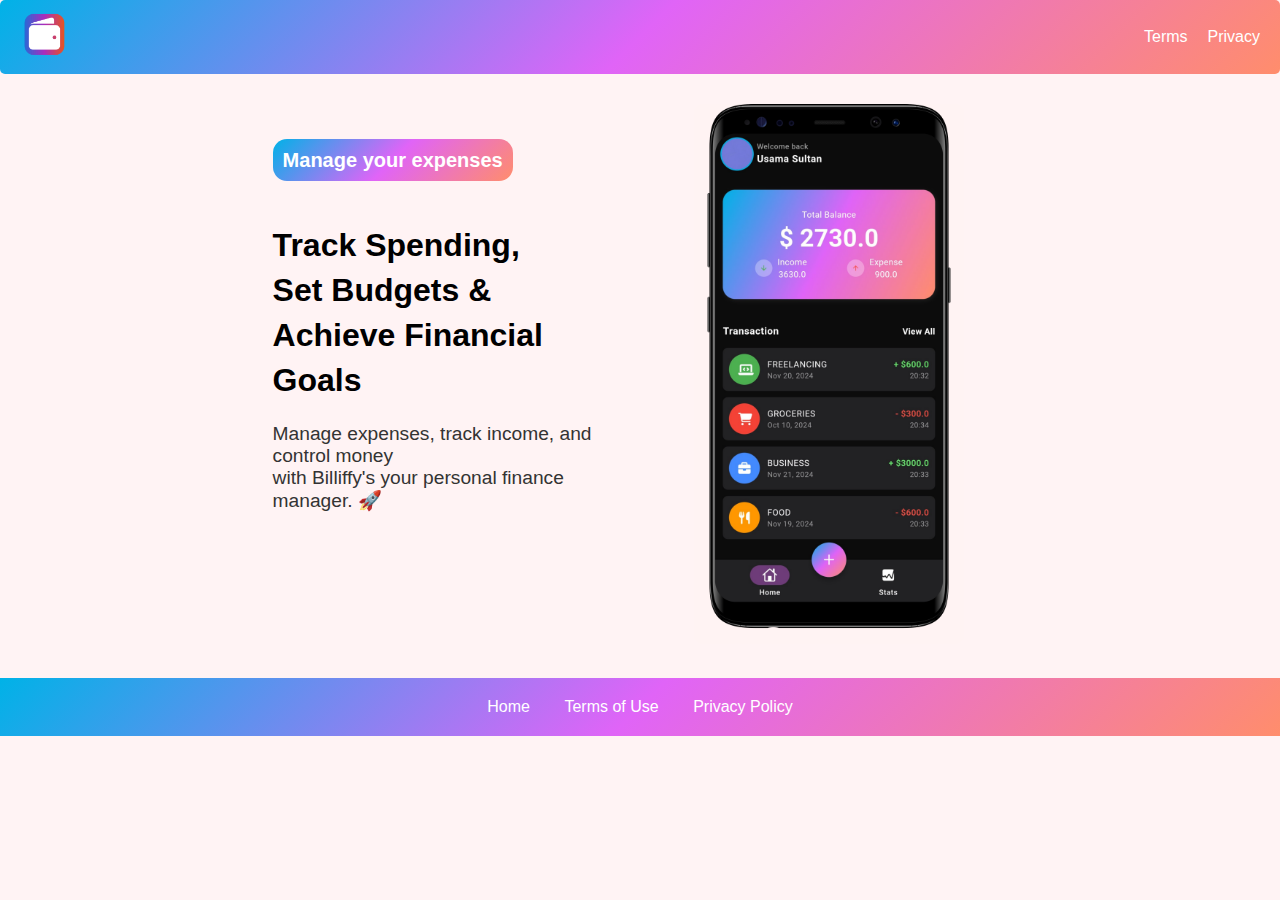
<file: index.html>
<!DOCTYPE html>
<html lang="en">
<head>
    <meta charset="UTF-8">
    <meta name="viewport" content="width=device-width, initial-scale=1.0">
    <title>ExpenseNest</title>
    <link rel="stylesheet" href="style.css">
    <link rel="icon" href="/assets/app_logo.png" type="image/x-icon">

</head>
<body>
    <nav class="navbar-expand">
        <div class="navbar-logo">
            <a href="index.html">
                <img src="/assets/app_logo.png" alt="ExpenseNest Logo">
            </a>
        </div>
        <div class="navbar-links">
            <ul class="navbar-nav">
                <li class="nav-item">
                    <a href="terms.html">Terms</a>
                </li>
                <li class="nav-item">
                    <a href="privacy.html">Privacy</a>
                </li>
            </ul>
        </div>
    </nav>

    <div class="container my-4">
     <div class="row">
        <div class="col-1">
            <div class="main-content">
                <h1>
                  <span class="manage">Manage your expenses</span> <br><br>
                  Track Spending,<br>Set Budgets &amp; <br> Achieve Financial Goals
                </h1>
                <p>Manage expenses, track income, and control money<br>
                  with Billiffy's your personal finance manager. 🚀</p>
                  <div class="download-buttons">
                    <div class="app-download-buttons">
                      <a href="https://play.google.com/store/apps/details?id=com.bersyte.billify" target="_blank">
                        <img src="/assets/google-play-badge.png" alt="Get it on Google Play">
                      </a>
                      <a href="https://apps.apple.com/app/billiffy/id1638395030" target="_blank">
                        <img src="/assets/app-store-badge.png" alt="Download on the App Store">
                      </a>
                    </div>
                  </div>
                  
              </div>
        </div>
        <div class="col-2">
           
                <img src="/assets/screenshot.png" width="270" alt="ExpenseNest mockup dark mode" class="mx-auto d-block">
         
        </div>
     </div>
    </div>



    <footer>
        <a class="nav-link" href="index.html">Home</a>
        <a class="nav-link" href="terms">Terms of Use</a>
        <a class="nav-link" href="privacy">Privacy Policy</a>
      
      </footer>

</body>
</html>
</file>
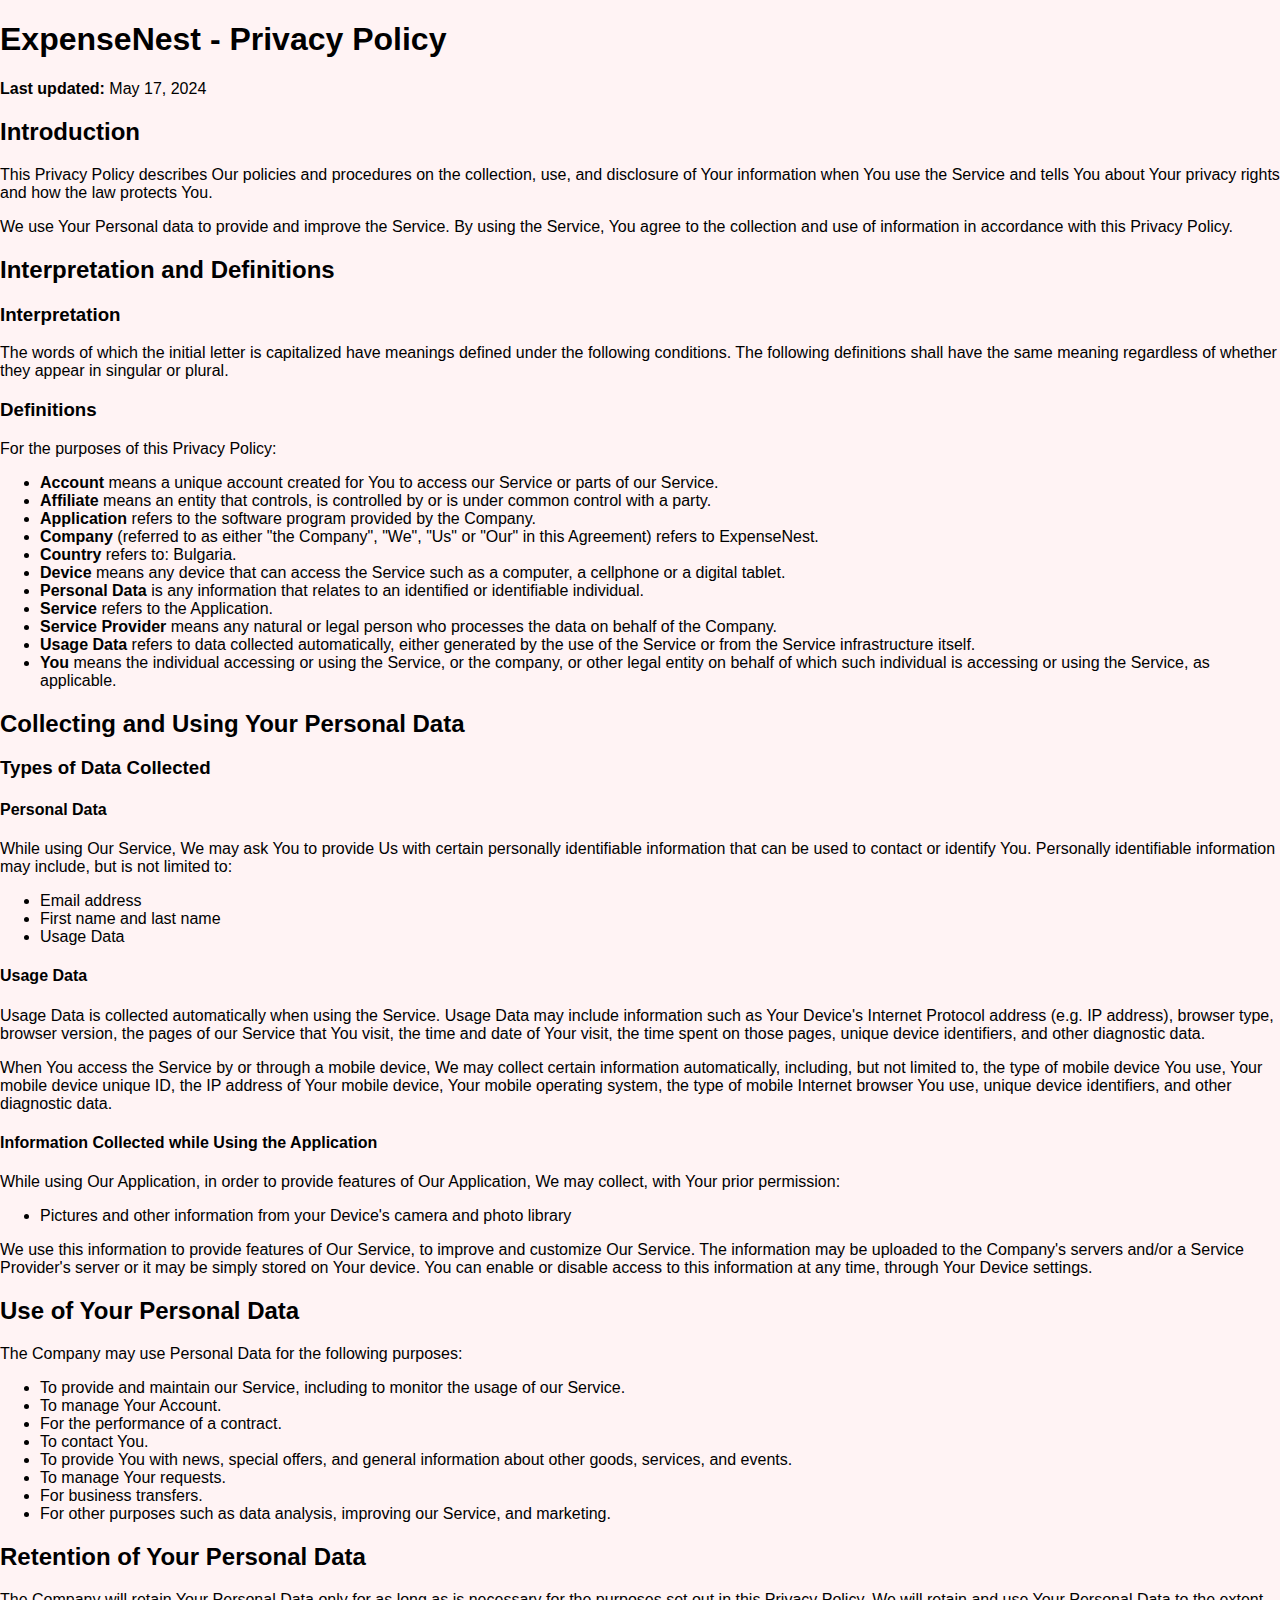
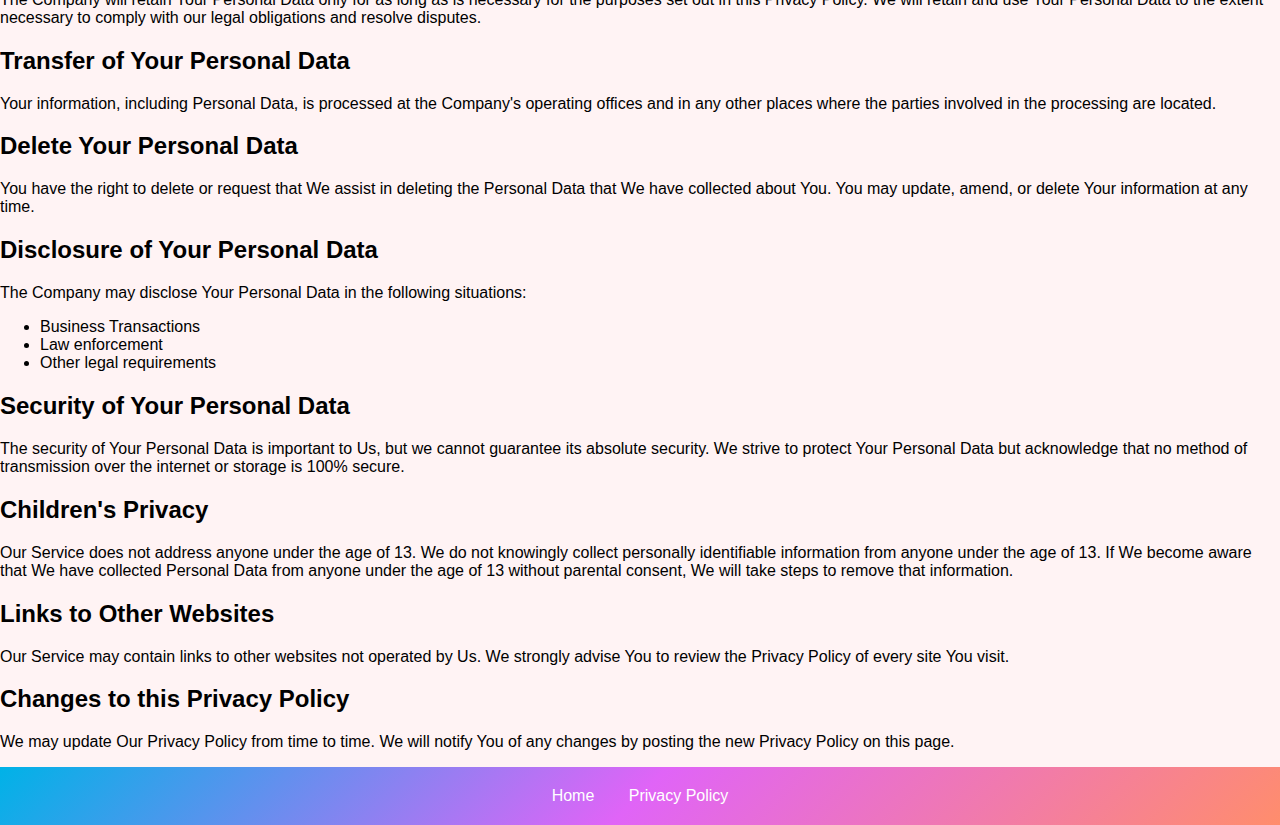
<file: privacy.html>
<!DOCTYPE html>
<html lang="en">
<head>
    <meta charset="UTF-8">
    <meta name="viewport" content="width=device-width, initial-scale=1.0">
    <link rel="stylesheet" href="style.css">
    <link rel="icon" href="/assets/app_logo.png" type="image/x-icon">
    <title>Privacy Policy - ExpenseNest</title>
</head>
<body>
    <header>
        <h1>ExpenseNest - Privacy Policy</h1>
        <p><strong>Last updated:</strong> May 17, 2024</p>
    </header>
    
    <section>
        <h2>Introduction</h2>
        <p>This Privacy Policy describes Our policies and procedures on the collection, use, and disclosure of Your information when You use the Service and tells You about Your privacy rights and how the law protects You.</p>
        <p>We use Your Personal data to provide and improve the Service. By using the Service, You agree to the collection and use of information in accordance with this Privacy Policy.</p>
    </section>

    <section>
        <h2>Interpretation and Definitions</h2>
        <h3>Interpretation</h3>
        <p>The words of which the initial letter is capitalized have meanings defined under the following conditions. The following definitions shall have the same meaning regardless of whether they appear in singular or plural.</p>
        
        <h3>Definitions</h3>
        <p>For the purposes of this Privacy Policy:</p>
        <ul>
            <li><strong>Account</strong> means a unique account created for You to access our Service or parts of our Service.</li>
            <li><strong>Affiliate</strong> means an entity that controls, is controlled by or is under common control with a party.</li>
            <li><strong>Application</strong> refers to the software program provided by the Company.</li>
            <li><strong>Company</strong> (referred to as either "the Company", "We", "Us" or "Our" in this Agreement) refers to ExpenseNest.</li>
            <li><strong>Country</strong> refers to: Bulgaria.</li>
            <li><strong>Device</strong> means any device that can access the Service such as a computer, a cellphone or a digital tablet.</li>
            <li><strong>Personal Data</strong> is any information that relates to an identified or identifiable individual.</li>
            <li><strong>Service</strong> refers to the Application.</li>
            <li><strong>Service Provider</strong> means any natural or legal person who processes the data on behalf of the Company.</li>
            <li><strong>Usage Data</strong> refers to data collected automatically, either generated by the use of the Service or from the Service infrastructure itself.</li>
            <li><strong>You</strong> means the individual accessing or using the Service, or the company, or other legal entity on behalf of which such individual is accessing or using the Service, as applicable.</li>
        </ul>
    </section>

    <section>
        <h2>Collecting and Using Your Personal Data</h2>
        <h3>Types of Data Collected</h3>
        <h4>Personal Data</h4>
        <p>While using Our Service, We may ask You to provide Us with certain personally identifiable information that can be used to contact or identify You. Personally identifiable information may include, but is not limited to:</p>
        <ul>
            <li>Email address</li>
            <li>First name and last name</li>
            <li>Usage Data</li>
        </ul>

        <h4>Usage Data</h4>
        <p>Usage Data is collected automatically when using the Service. Usage Data may include information such as Your Device's Internet Protocol address (e.g. IP address), browser type, browser version, the pages of our Service that You visit, the time and date of Your visit, the time spent on those pages, unique device identifiers, and other diagnostic data.</p>
        <p>When You access the Service by or through a mobile device, We may collect certain information automatically, including, but not limited to, the type of mobile device You use, Your mobile device unique ID, the IP address of Your mobile device, Your mobile operating system, the type of mobile Internet browser You use, unique device identifiers, and other diagnostic data.</p>

        <h4>Information Collected while Using the Application</h4>
        <p>While using Our Application, in order to provide features of Our Application, We may collect, with Your prior permission:</p>
        <ul>
            <li>Pictures and other information from your Device's camera and photo library</li>
        </ul>
        <p>We use this information to provide features of Our Service, to improve and customize Our Service. The information may be uploaded to the Company's servers and/or a Service Provider's server or it may be simply stored on Your device. You can enable or disable access to this information at any time, through Your Device settings.</p>
    </section>

    <section>
        <h2>Use of Your Personal Data</h2>
        <p>The Company may use Personal Data for the following purposes:</p>
        <ul>
            <li>To provide and maintain our Service, including to monitor the usage of our Service.</li>
            <li>To manage Your Account.</li>
            <li>For the performance of a contract.</li>
            <li>To contact You.</li>
            <li>To provide You with news, special offers, and general information about other goods, services, and events.</li>
            <li>To manage Your requests.</li>
            <li>For business transfers.</li>
            <li>For other purposes such as data analysis, improving our Service, and marketing.</li>
        </ul>
    </section>

    <section>
        <h2>Retention of Your Personal Data</h2>
        <p>The Company will retain Your Personal Data only for as long as is necessary for the purposes set out in this Privacy Policy. We will retain and use Your Personal Data to the extent necessary to comply with our legal obligations and resolve disputes.</p>
    </section>

    <section>
        <h2>Transfer of Your Personal Data</h2>
        <p>Your information, including Personal Data, is processed at the Company's operating offices and in any other places where the parties involved in the processing are located.</p>
    </section>

    <section>
        <h2>Delete Your Personal Data</h2>
        <p>You have the right to delete or request that We assist in deleting the Personal Data that We have collected about You. You may update, amend, or delete Your information at any time.</p>
    </section>

    <section>
        <h2>Disclosure of Your Personal Data</h2>
        <p>The Company may disclose Your Personal Data in the following situations:</p>
        <ul>
            <li>Business Transactions</li>
            <li>Law enforcement</li>
            <li>Other legal requirements</li>
        </ul>
    </section>

    <section>
        <h2>Security of Your Personal Data</h2>
        <p>The security of Your Personal Data is important to Us, but we cannot guarantee its absolute security. We strive to protect Your Personal Data but acknowledge that no method of transmission over the internet or storage is 100% secure.</p>
    </section>

    <section>
        <h2>Children's Privacy</h2>
        <p>Our Service does not address anyone under the age of 13. We do not knowingly collect personally identifiable information from anyone under the age of 13. If We become aware that We have collected Personal Data from anyone under the age of 13 without parental consent, We will take steps to remove that information.</p>
    </section>

    <section>
        <h2>Links to Other Websites</h2>
        <p>Our Service may contain links to other websites not operated by Us. We strongly advise You to review the Privacy Policy of every site You visit.</p>
    </section>

    <section>
        <h2>Changes to this Privacy Policy</h2>
        <p>We may update Our Privacy Policy from time to time. We will notify You of any changes by posting the new Privacy Policy on this page.</p>
    </section>

    <footer>
        <a class="nav-link" href="index.html">Home</a>
        <a class="nav-link" href="privacy.html">Privacy Policy</a>
    </footer>
</body>
</html>
</file>
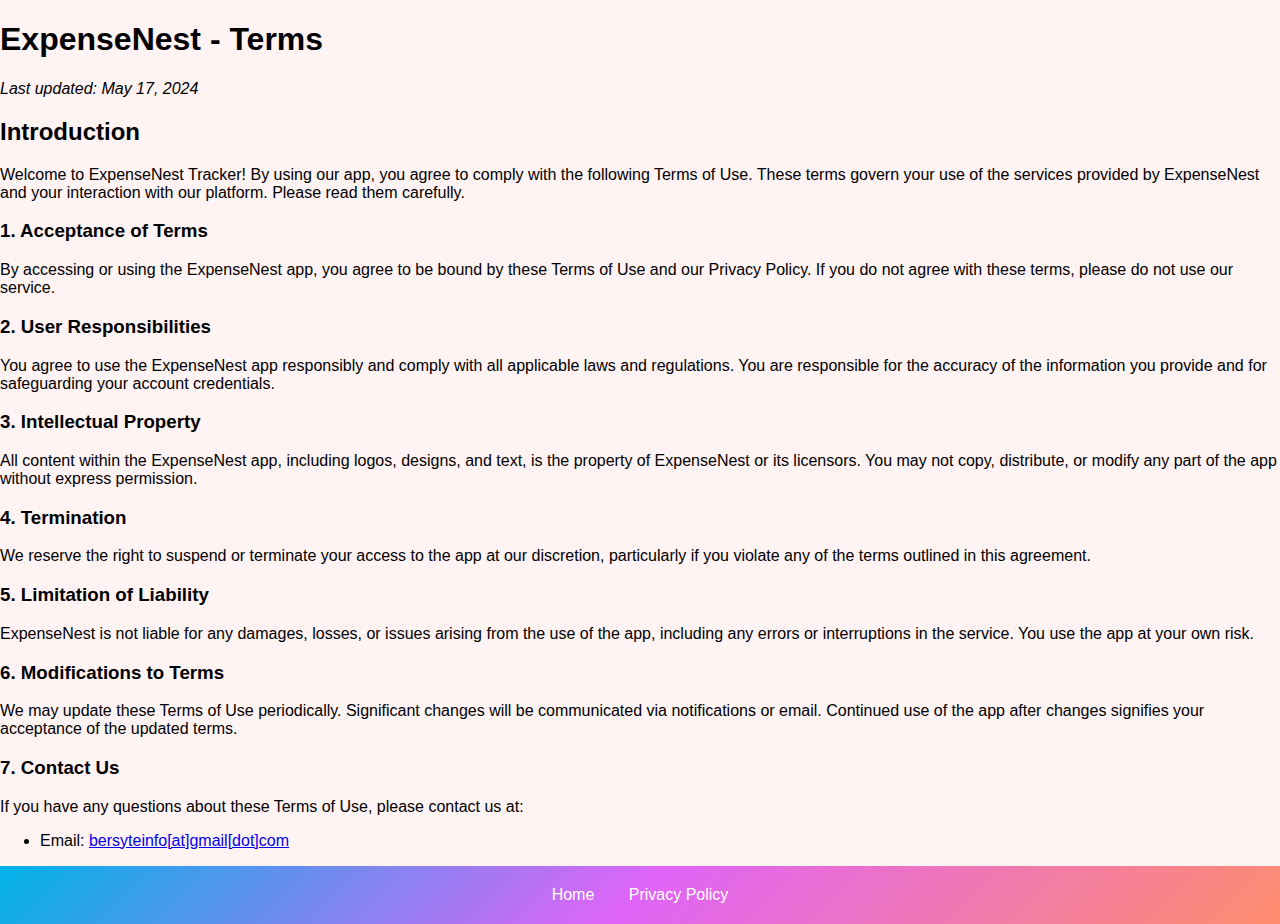
<file: terms.html>
<!DOCTYPE html>
<html lang="en">
<head>
    <meta charset="UTF-8">
    <meta name="viewport" content="width=device-width, initial-scale=1.0">
    <title>ExpenseNest - Terms</title>
    <meta name="description" content="Read the terms of use of ExpenseNest, a tracker app for managing your expenses and keeping your data safe.">
    <link rel="stylesheet" href="style.css">
    <link rel="icon" href="/assets/app_logo.png" type="image/x-icon">
</head>
<body>

    <main class="container my-5" role="document">
        <h1 class="text-center">ExpenseNest - Terms</h1>
        <p class="text-center"><em>Last updated: May 17, 2024</em></p>

        <section>
            <h2>Introduction</h2>
            <p>Welcome to ExpenseNest Tracker! By using our app, you agree to comply with the following Terms of Use. These terms govern your use of the services provided by ExpenseNest and your interaction with our platform. Please read them carefully.</p>
        </section>

        <section>
            <h3>1. Acceptance of Terms</h3>
            <p>By accessing or using the ExpenseNest app, you agree to be bound by these Terms of Use and our Privacy Policy. If you do not agree with these terms, please do not use our service.</p>
        </section>

        <section>
            <h3>2. User Responsibilities</h3>
            <p>You agree to use the ExpenseNest app responsibly and comply with all applicable laws and regulations. You are responsible for the accuracy of the information you provide and for safeguarding your account credentials.</p>
        </section>

        <section>
            <h3>3. Intellectual Property</h3>
            <p>All content within the ExpenseNest app, including logos, designs, and text, is the property of ExpenseNest or its licensors. You may not copy, distribute, or modify any part of the app without express permission.</p>
        </section>

        <section>
            <h3>4. Termination</h3>
            <p>We reserve the right to suspend or terminate your access to the app at our discretion, particularly if you violate any of the terms outlined in this agreement.</p>
        </section>

        <section>
            <h3>5. Limitation of Liability</h3>
            <p>ExpenseNest is not liable for any damages, losses, or issues arising from the use of the app, including any errors or interruptions in the service. You use the app at your own risk.</p>
        </section>

        <section>
            <h3>6. Modifications to Terms</h3>
            <p>We may update these Terms of Use periodically. Significant changes will be communicated via notifications or email. Continued use of the app after changes signifies your acceptance of the updated terms.</p>
        </section>

        <section>
            <h3>7. Contact Us</h3>
            <p>If you have any questions about these Terms of Use, please contact us at:</p>
            <ul>
                <li>Email: <a href="mailto:bersyteinfo[at]gmail[dot]com">bersyteinfo[at]gmail[dot]com</a></li>
            </ul>
        </section>
    </main>

    <footer role="footer">
        <a class="nav-link" href="index.html">Home</a>
        <a class="nav-link" href="privacy-policy.html">Privacy Policy</a>
    </footer>

</body>
</html>
</file>
<file: style.css>
/* Apply the gradient background to the body */
body {
    margin: 0;
    padding: 0;
    font-family: Arial, sans-serif;
    background-size: cover;
    background-color: #fff3f4f6; /* Background color */
}

/* Navbar styling */
.navbar-expand {
    display: flex;
    align-items: center;
    justify-content: space-between;
    padding: 10px 20px;
    background: linear-gradient(135deg, #00b2e7, #e064f7, #ff8d6c); /* Gradient background */
    border-radius: 5px;
}

/* Manage button styling */
.manage {
    padding: 10px;
    background: linear-gradient(135deg, #00b2e7, #e064f7, #ff8d6c);
    color: #ffffff;
    border-radius: 14px;
    text-align: center;
    font-weight: bold;
}

/* Navbar logo styling */
.navbar-logo img {
    height: 50px;
}

/* Navbar links container */
.navbar-links {
    display: flex;
    align-items: center;
}

/* Navbar list */
.navbar-nav {
    list-style: none;
    margin: 0;
    padding: 0;
    display: flex;
    flex-direction: row;
    gap: 20px;
}

/* Individual nav items */
.nav-item a {
    text-decoration: none;
    color: #ffffff; /* White text for links */
    font-weight: 500;
    font-size: 16px;
    transition: color 0.3s ease;
}

/* General styling for container */
.container.my-4 {
    margin: 20px auto;
    max-width: 1200px;
    display: flex;
    flex-direction: column;
    justify-content: center;
    align-items: center;
}

/* Row styling */
.row {
    display: flex;
    flex-wrap: wrap;
    align-items: center;
    justify-content: space-between;
}

/* Column styling */
.col-1, .col-2 {
    flex: 1;
    padding: 10px;
    text-align: center;
}

/* Main content styling */
.main-content {
    text-align: left;
}

.main-content h1 {
    font: size 15px;
    font-weight: 700;
    margin-bottom: 20px;
    line-height: 1.4;
}

.main-content h1 span {
    font-size: 20px;
    
}

.main-content p {
    font-size: 1.2rem;
    color: #333; /* Dark text for readability */
    margin-bottom: 14px;
}

/* Download buttons container */
.download-buttons {
    margin-top: 20px;
}

.app-download-buttons a {
    display: inline-block;
    margin: 0 10px;
    text-decoration: none;
}

.app-download-buttons img {
    display: inline-block;
    width: 170px; /* Set a fixed width */
    height: 50px; /* Set a fixed height */
    opacity: 0;

    object-fit: contain; /* Ensure the image maintains its aspect ratio */
}

/* App mockup image styling */
.col-2 img {
    max-width: 100%;
    height: auto;
    border-radius: 10px;
    animation: fadeIn 2s ease forwards;

}

/* Responsive Design */
@media (max-width: 768px) {
    .row {
        flex-direction: column;
    }

    .col-1, .col-2 {
        flex: none;
        width: 100%;
    }

    .main-content h1 {
        font-size: 2rem;
    }

    .main-content p {
        font-size: 1rem;
    }

   
}
/* Footer Styling */
footer {
    background: linear-gradient(135deg, #00b2e7, #e064f7, #ff8d6c); /* Gradient background */
    color: #fff; /* White text color */
    padding: 20px;
    text-align: center; /* Center text and links */
    font-size: 16px;
}

/* Style for navigation links */
footer .nav-link {
    color: #fff; /* White text color for links */
    text-decoration: none; /* Remove underline */
    margin: 0 15px; /* Add spacing between links */
    font-weight: 500;
    transition: color 0.3s ease;
}

/* Hover effect for links */
footer .nav-link:hover {
    color: #00b2e7; /* Change color on hover */
}

/* Style for social media icon */
footer a i {
    font-size: 20px; /* Size of the Twitter icon */
    color: #fff; /* White icon color */
    margin-left: 10px; /* Space between the icon and text */
    transition: color 0.3s ease;
}

/* Hover effect for social media icon */
footer a i:hover {
    color: #00b2e7; /* Change icon color on hover */
}

/* Responsive design for footer */
@media (max-width: 768px) {
    footer {
        font-size: 14px; /* Adjust font size for smaller screens */
    }

    footer .nav-link {
        display: block; /* Stack the links vertically */
        margin-bottom: 10px; /* Add space between links */
    }

    footer a i {
        font-size: 24px; /* Adjust icon size for smaller screens */
    }
}
</file>
